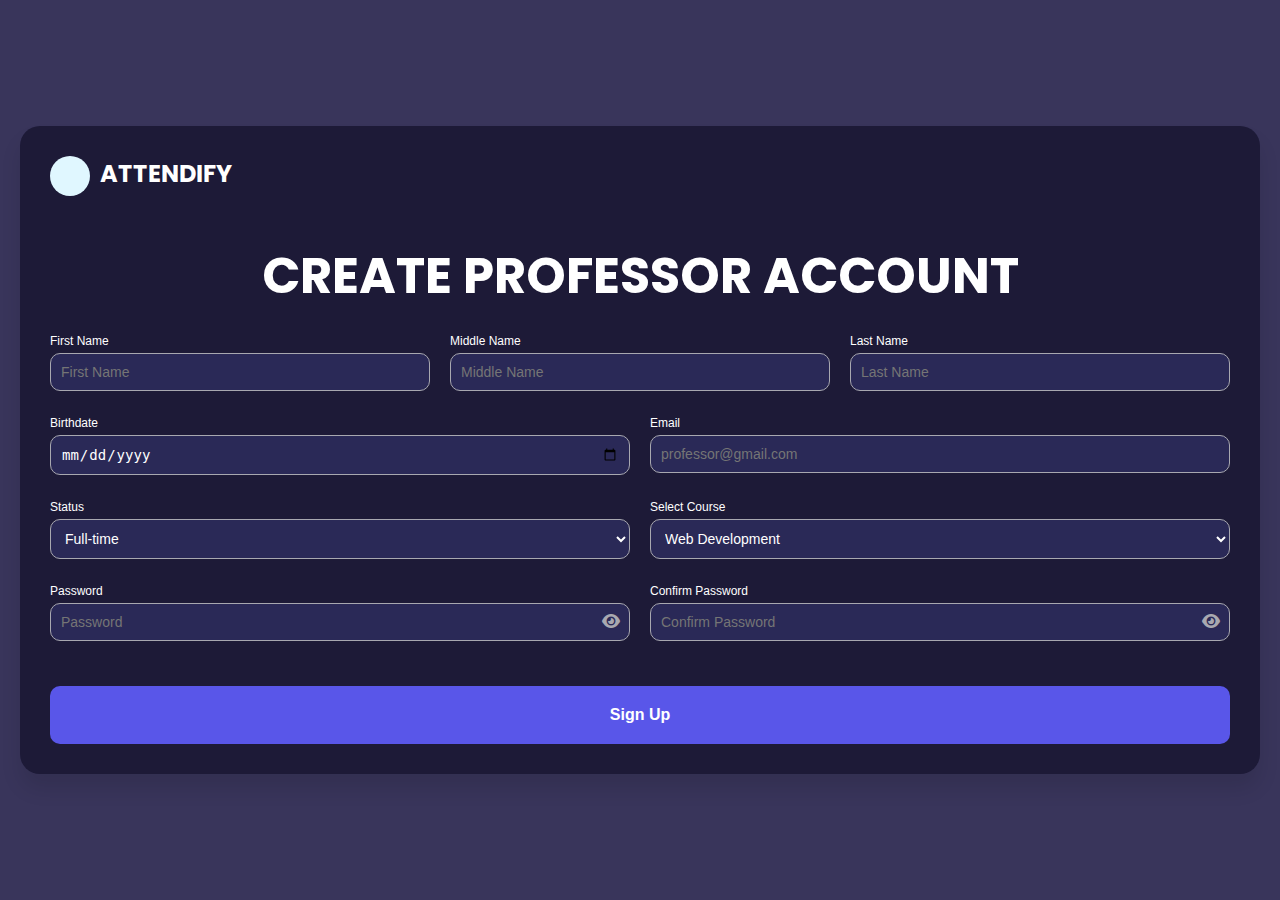
<file: works/create_account.html>
<!DOCTYPE html>
<html lang="en">
  <head>
    <meta charset="UTF-8" />
    <meta name="viewport" content="width=device-width, initial-scale=1.0" />
    <link rel="stylesheet" href="../styles/create_account_styles.css" />
    <link
      rel="stylesheet"
      href="https://cdnjs.cloudflare.com/ajax/libs/font-awesome/6.0.0-beta3/css/all.min.css"
    />
    <link
      href="https://fonts.googleapis.com/css2?family=Poppins:wght@400;600&display=swap"
      rel="stylesheet"
    />
    <title>Create Professor Account</title>
  </head>
  <body>
    <div class="login-container">
      <div class="login-box">
        <div class="logo">
          <div class="logo-icon"></div>
          <div class="logo-text">ATTENDIFY</div>
        </div>
        <h2>CREATE PROFESSOR ACCOUNT</h2>
        <form method="POST" action="../php/create_account.php">
          <div class="form-row">
            <div class="input-group">
              <label for="first_name">First Name</label>
              <input
                type="text"
                id="first_name"
                name="first_name"
                placeholder="First Name"
              />
            </div>
            <div class="input-group">
              <label for="middle_name">Middle Name</label>
              <input
                type="text"
                id="middle_name"
                name="middle_name"
                placeholder="Middle Name"
              />
            </div>
            <div class="input-group">
              <label for="last_name">Last Name</label>
              <input
                type="text"
                id="last_name"
                name="last_name"
                placeholder="Last Name"
              />
            </div>
          </div>
          <div class="form-row">
            <div class="input-group">
              <label for="birthdate">Birthdate</label>
              <input type="date" id="birthdate" name="birthdate" />
            </div>
            <div class="input-group">
              <label for="email">Email</label>
              <input
                type="email"
                id="email"
                name="email"
                placeholder="professor@gmail.com"
              />
            </div>
          </div>
          <div class="form-row">
            <div class="input-group">
              <label for="status">Status</label>
              <select id="status" name="status">
                <option value="full-time">Full-time</option>
                <option value="part-time">Part-time</option>
              </select>
            </div>
            <div class="input-group">
              <label for="course">Select Course</label>
              <select id="course" name="course">
                <option value="webdev">Web Development</option>
                <option value="oop">Object Oriented Programming</option>
              </select>
            </div>
          </div>
          <div class="form-row">
            <div class="input-group">
              <label for="password">Password</label>
              <div class="password-container">
                <input
                  type="password"
                  id="password"
                  name="password"
                  placeholder="Password"
                />
                <span
                  class="show-password"
                  onclick="togglePasswordVisibility('password')"
                >
                  <i class="fas fa-eye" id="eye-icon-password"></i>
                </span>
              </div>
            </div>
            <div class="input-group">
              <label for="confirm_password">Confirm Password</label>
              <div class="password-container">
                <input
                  type="password"
                  id="confirm_password"
                  name="confirm_password"
                  placeholder="Confirm Password"
                />
                <span
                  class="show-password"
                  onclick="togglePasswordVisibility('confirm_password')"
                >
                  <i class="fas fa-eye" id="eye-icon-confirm_password"></i>
                </span>
              </div>
            </div>
          </div>
          <button type="submit" class="sign-in-button">Sign Up</button>
        </form>
      </div>
    </div>
    <script src="../js/create_account_script.js"></script>
  </body>
</html>
</file>
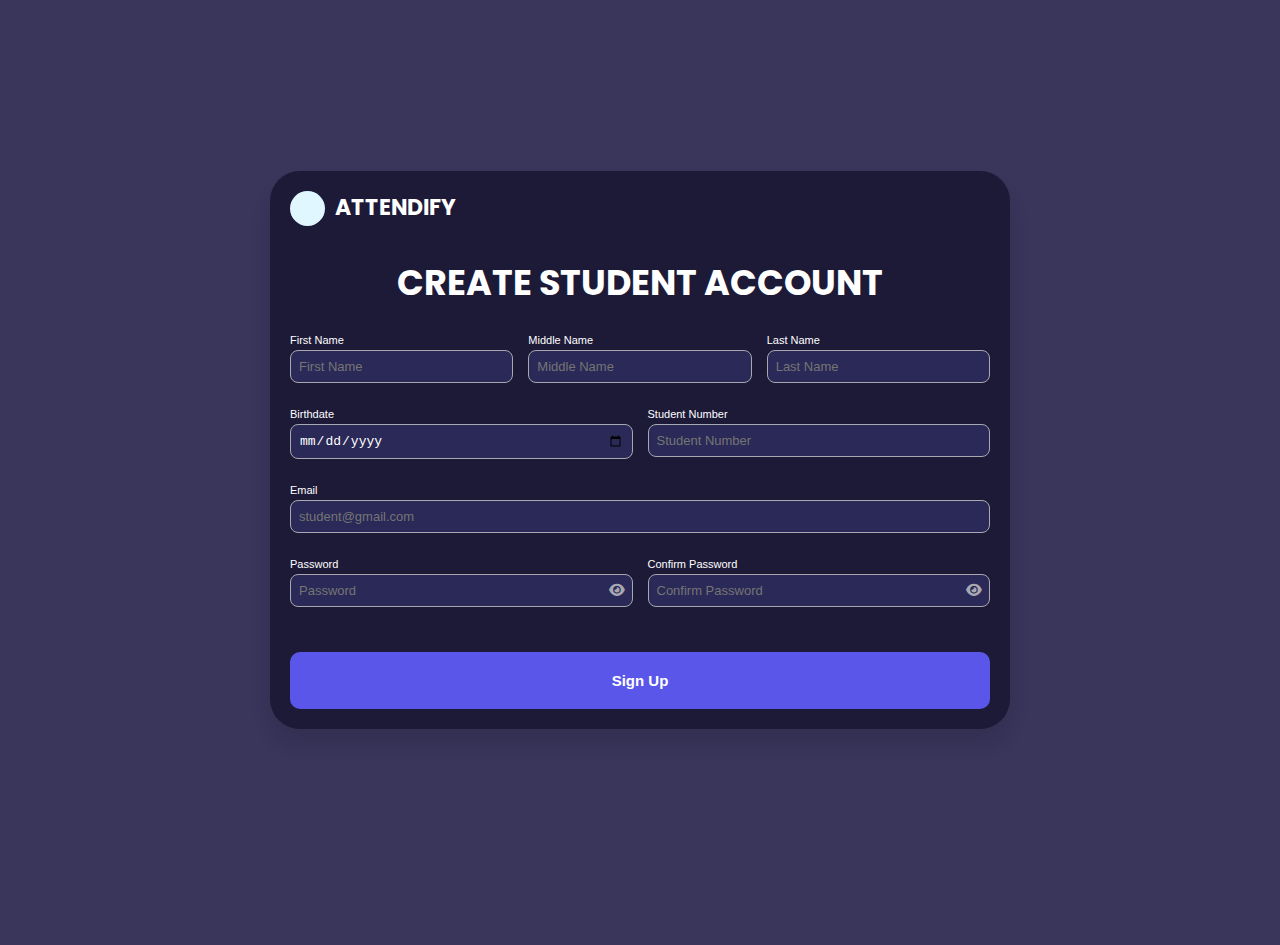
<file: works/sign_up_form.html>
<!DOCTYPE html>
<html lang="en">
  <head>
    <meta charset="UTF-8" />
    <meta name="viewport" content="width=device-width, initial-scale=1.0" />
    <link rel="stylesheet" href="../styles/sign_up_form_styles.css" />
    <link
      rel="stylesheet"
      href="https://cdnjs.cloudflare.com/ajax/libs/font-awesome/6.0.0-beta3/css/all.min.css"
    />
    <link
      href="https://fonts.googleapis.com/css2?family=Poppins:wght@400;600&display=swap"
      rel="stylesheet"
    />
    <title>Create Student Account</title>
  </head>
  <body>
    <div class="login-container">
      <div class="login-box">
        <div class="logo">
          <div class="logo-icon"></div>
          <div class="logo-text">ATTENDIFY</div>
        </div>
        <h2>CREATE STUDENT ACCOUNT</h2>
        <form method="POST" action="../php/sign_up_form.php">
          <div class="form-row">
            <div class="input-group">
              <label for="first-name">First Name</label>
              <input
                type="text"
                id="first-name"
                name="firstname"
                placeholder="First Name"
                required
              />
            </div>
            <div class="input-group">
              <label for="middle-name">Middle Name</label>
              <input
                type="text"
                id="middle-name"
                name="middlename"
                placeholder="Middle Name"
                required
              />
            </div>
            <div class="input-group">
              <label for="last-name">Last Name</label>
              <input
                type="text"
                id="last-name"
                name="lastname"
                placeholder="Last Name"
                required
              />
            </div>
          </div>
          <div class="form-row">
            <div class="input-group">
              <label for="birthdate">Birthdate</label>
              <input type="date" id="birthdate" name="birthday" required />
            </div>
            <div class="input-group">
              <label for="student-number">Student Number</label>
              <input
                type="text"
                id="student-number"
                name="student_number"
                placeholder="Student Number"
                required
              />
            </div>
          </div>
          <div class="form-row">
            <div class="input-group">
              <label for="email">Email</label>
              <input
                type="email"
                id="email"
                name="email"
                placeholder="student@gmail.com"
                required
              />
            </div>
          </div>
          <div class="form-row">
            <div class="input-group">
              <label for="password">Password</label>
              <div class="password-container">
                <input
                  type="password"
                  id="password"
                  name="password"
                  placeholder="Password"
                  required
                />
                <span
                  class="show-password"
                  id="toggle-password"
                  data-toggle="password"
                >
                  <i class="fas fa-eye" id="eye-icon-password"></i>
                </span>
              </div>
            </div>
            <div class="input-group">
              <label for="confirm-password">Confirm Password</label>
              <div class="password-container">
                <input
                  type="password"
                  id="confirm-password"
                  name="confirm_password"
                  placeholder="Confirm Password"
                  required
                />
                <span
                  class="show-password"
                  id="toggle-confirm-password"
                  data-toggle="confirm-password"
                >
                  <i class="fas fa-eye" id="eye-icon-confirm-password"></i>
                </span>
              </div>
            </div>
          </div>
          <button type="submit" class="sign-in-button">Sign Up</button>
        </form>
      </div>
    </div>
    <script src="../js/sign_up_form_script.js"></script>
  </body>
</html>
</file>
<file: styles/create_account_styles.css>
body {
  margin: 0;
  padding: 0;
  display: flex;
  justify-content: center;
  align-items: center;
  height: 100vh;
  background-color: #39355B;
  font-family: Arial, sans-serif;
  overflow: hidden;
}

.login-container {
  display: flex;
  justify-content: center;
  align-items: center;
  width: 100%;
  height: 100%;
  padding: 20px;
  box-sizing: border-box;
}

.login-box {
  background-color: #1D1A37;
  border-radius: 20px;
  padding: 30px;
  box-shadow: 0px 15px 20px rgba(0, 0, 0, 0.1);
  width: 100%;
  max-width: 1200px;
}

.logo {
  display: flex;
  align-items: left;
  justify-content: left;
  margin-bottom: 20px;
}

.logo-icon {
  width: 40px;
  height: 40px;
  background-color: #E0F7FF;
  border-radius: 50%;
  margin-right: 10px;
}

.logo-text {
  color: white;
  font-size: 24px;
  font-weight: bold;
  font-family: 'Poppins', sans-serif;
}

h2 {
  color: white;
  font-size: 50px;
  margin-bottom: 20px;
  text-align: center;
  font-family: 'Poppins', sans-serif;
}

.form-row {
  display: flex;
  flex-wrap: wrap;
  gap: 20px;
  margin-bottom: 10px;
}

.input-group {
  flex: 1;
  min-width: 200px;
  margin-bottom: 15px;
  position: relative;
}

.input-group label {
  color: white;
  font-size: 12px;
  margin-bottom: 5px;
  display: block;
}

.input-group input,
.input-group select {
  width: 100%;
  padding: 10px;
  border-radius: 10px;
  border: 1px solid #A8A8B0;
  background-color: #2A2957;
  color: white;
  font-size: 14px;
  box-sizing: border-box;
}

.password-container {
  position: relative;
}

.show-password {
  position: absolute;
  right: 10px;
  top: 50%;
  transform: translateY(-50%);
  cursor: pointer;
  color: #A8A8B0;
  font-size: 16px;
}

.show-password i {
  transition: color 0.3s ease;
}

.sign-in-button {
  width: 100%;
  padding: 20px;
  border: none;
  border-radius: 10px;
  background-color: #5956E9;
  color: white;
  font-size: 16px;
  font-weight: bold;
  cursor: pointer;
  margin-top: 20px;
}

.sign-in-button:hover {
  background-color: #7A78FA;
}


.validation-message {
  color: red;
  font-size: 12px;
  margin-top: 5px;
}
.dropdown {
  position: relative;
  display: inline-block;
}

.dropdown-content {
  width: 10rem;
  display: none;
  position: absolute;
  background-color: #f9f9f9;
  box-shadow: 0px 8px 16px 0px rgba(0,0,0,0.2);
  padding: 12px 16px;
  z-index: 1;
}

.dropdown:hover .dropdown-content {
  display: block;
}
</file>
<file: styles/sign_up_form_styles.css>
body {
  margin: 0;
  padding: 0;
  display: flex;
  justify-content: center;
  align-items: center;
  height: 100vh;
  background-color: #39355B;
  font-family: Arial, sans-serif;
  overflow: hidden;
}

.login-container {
  display: flex;
  justify-content: center;
  align-items: center;
  width: 120%;
  height: 110%;
  padding: 50px;
  box-sizing: border-box;
}

.login-box {
  background-color: #1D1A37;
  border-radius: 30px;
  padding: 20px;
  box-shadow: 0px 15px 20px rgba(0, 0, 0, 0.1);
  width: 100%;
  max-width: 700px;
  max-height: 800px;
}

.logo {
  display: flex;
  align-items: left;
  justify-content: left;
  margin-bottom: 15px;
}

.logo-icon {
  width: 35px;
  height: 35px;
  background-color: #E0F7FF;
  border-radius: 50%;
  margin-right: 10px;
}

.logo-text {
  color: white;
  font-size: 22px;
  font-weight: bold;
  font-family: 'Poppins', sans-serif;
}

h2 {
  color: white;
  font-size: 35px;
  margin-bottom: 25px;
  text-align: center;
  font-family: 'Poppins', sans-serif;
}

.form-row {
  display: flex;
  flex-wrap: wrap;
  gap: 15px;
  margin-bottom: 15px;
}

.input-group {
  flex: 1;
  min-width: 180px;
  margin-bottom: 10px;
  position: relative;
}

.input-group label {
  color: white;
  font-size: 11px;
  margin-bottom: 4px;
  display: block;
}

.input-group input,
.input-group select {
  width: 100%;
  padding: 8px;
  border-radius: 8px;
  border: 1px solid #A8A8B0;
  background-color: #2A2957;
  color: white;
  font-size: 13px;
  box-sizing: border-box;
}

.password-container {
  position: relative;
}

.show-password {
  position: absolute;
  right: 8px;
  top: 50%;
  transform: translateY(-50%);
  cursor: pointer;
  color: #A8A8B0;
  font-size: 14px;
}

.show-password i {
  transition: color 0.3s ease;
}

.sign-in-button {
  width: 100%;
  padding: 20px;
  border: none;
  border-radius: 10px;
  background-color: #5956E9;
  color: white;
  font-size: 15px;
  font-weight: bold;
  cursor: pointer;
  margin-top: 20px;
}

.sign-in-button:hover {
  background-color: #7A78FA;
}

.validation-message {
  color: red;
  font-size: 11px;
  margin-top: 10px;
}
</file>
